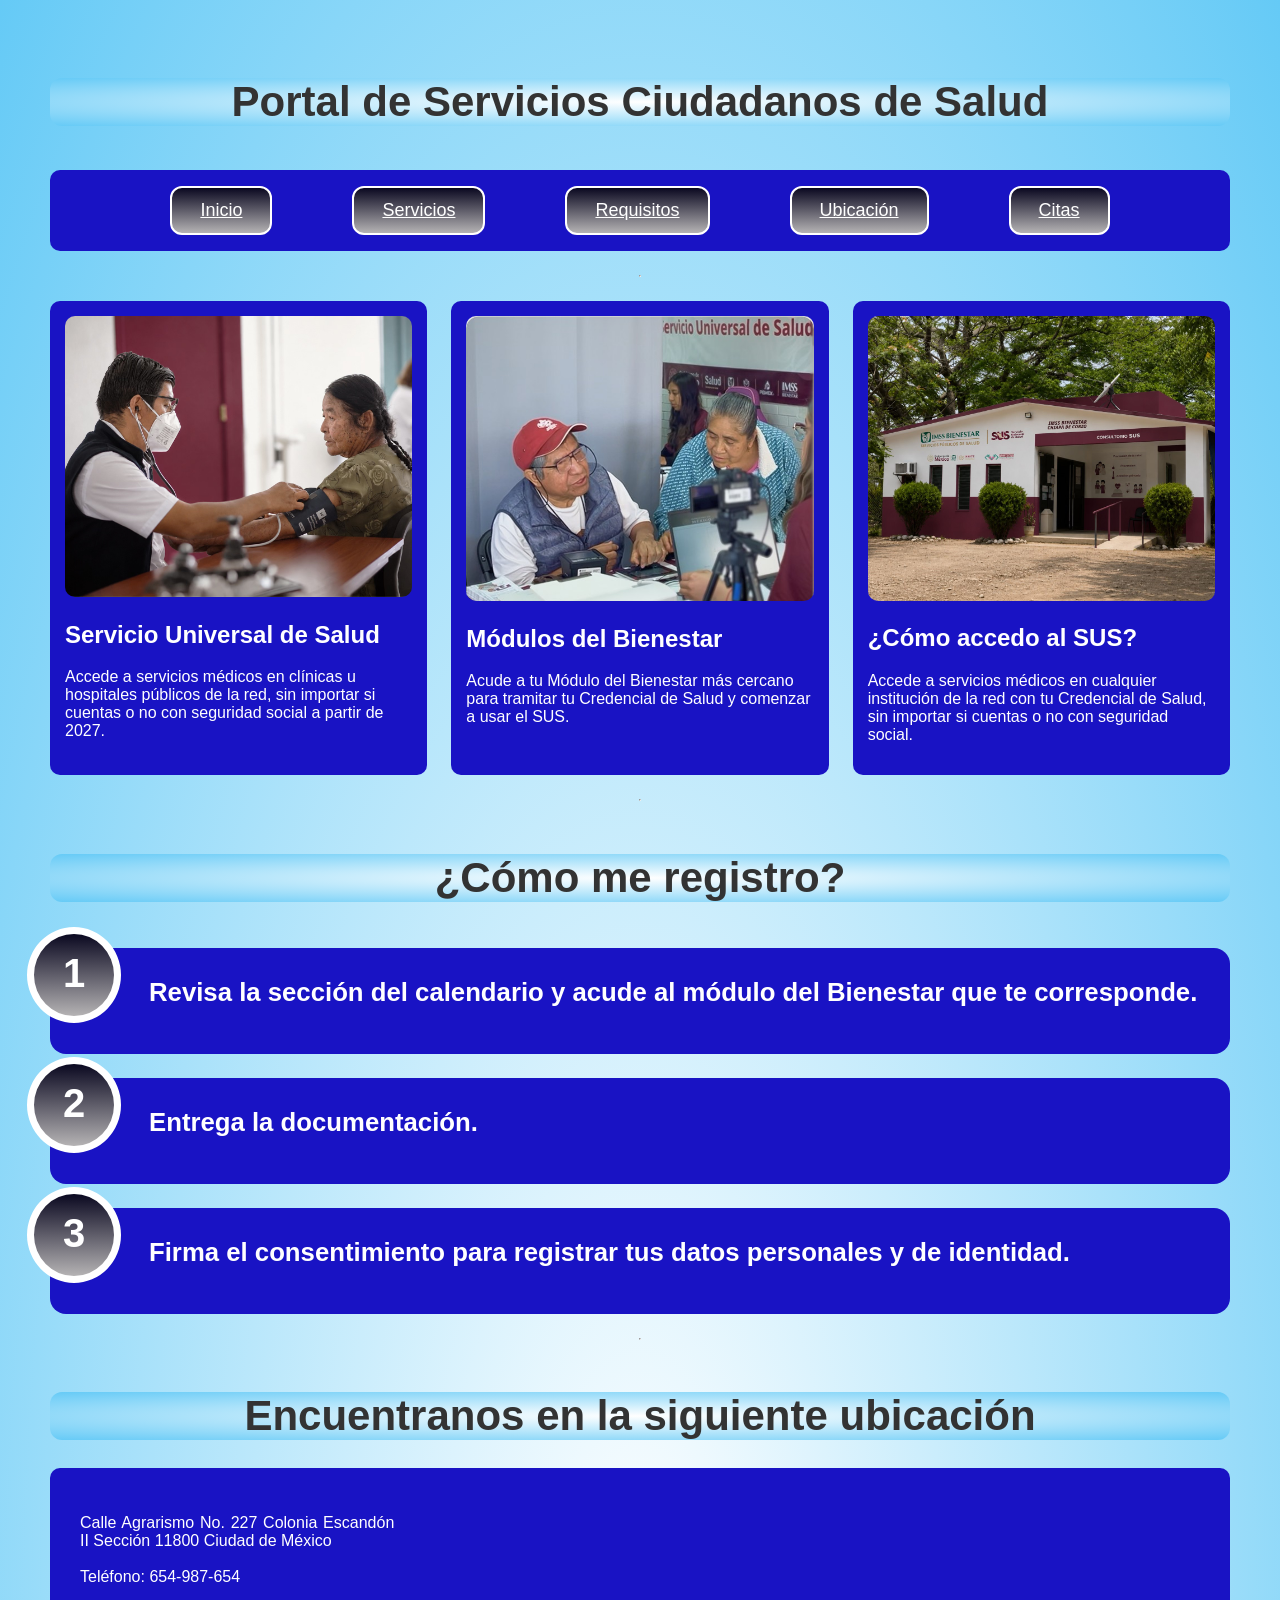
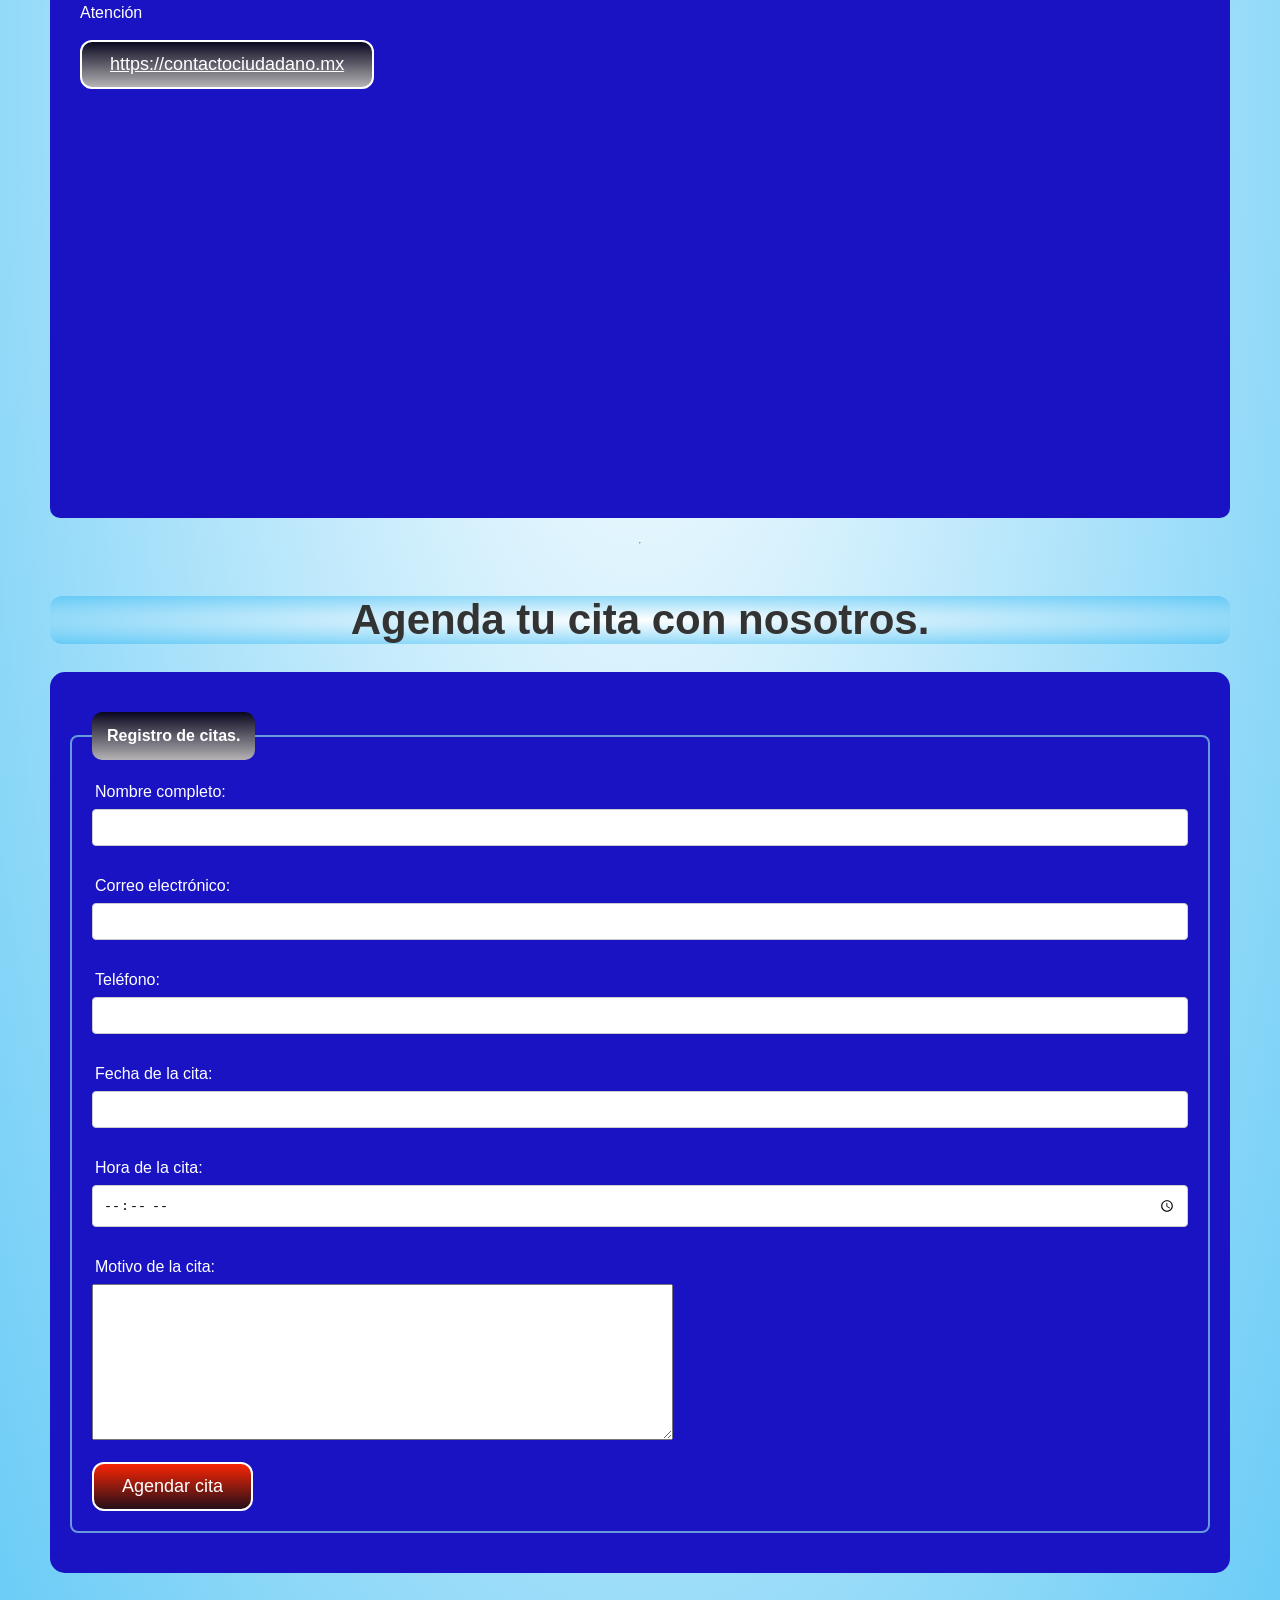
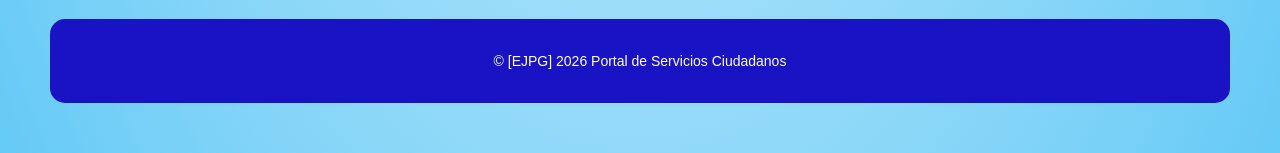
<file: portal-servicios/index.html>
<!DOCTYPE html>
<html lang="es">
<!--****Eduardo Javier Pérez Galván****-->
<head>
    <meta charset="utf-8">
    <meta http-equiv="X-UA-Compatible" content="IE=edge">
    <meta name="viewport" content="width=device-width, initial-scale=1">
    <title>Portal de Servicios Ciudadanos</title>
    <!-- CSS -->
    <link rel="stylesheet" href="assets/css/style.css">
</head>

<body>
    <!-- Contenido -->
    <header class="encabezado-sitio" id="inicio">
        <h1>Portal de Servicios Ciudadanos de Salud</h1>
    </header>
    <nav class="navegacion-sitio" aria-label="principal">
        <a href="#inicio">Inicio</a>
        <a href="#servicios">Servicios</a>
        <a href="#requisitos">Requisitos</a>
        <a href="#ubicacion">Ubicación</a>
        <a href="#citas">Citas</a>
    </nav>
    <hr>
    <main id="servicios" aria-label="Servicios de Salud">
        <section class="grid-servicios">
            <article class="tarjeta-servicio">
                <img src="assets/img/01.jpg" alt="Servicios de Salud">
                <h2>Servicio Universal de Salud</h2>
                <p>Accede a servicios médicos en clínicas u hospitales públicos de la red, sin importar si cuentas o no
                    con seguridad social a partir de 2027.</p>
            </article>
            <article class="tarjeta-servicio">
                <img src="assets/img/02.jpg" alt="Módulos del Bienestar">
                <h2>Módulos del Bienestar</h2>
                <p>Acude a tu Módulo del Bienestar más cercano para tramitar tu Credencial de Salud y comenzar a usar el
                    SUS.</p>
            </article>
            <article class="tarjeta-servicio">
                <img src="assets/img/03.jpg" alt="Módulos del Bienestar">
                <h2>¿Cómo accedo al SUS?</h2>
                <p>Accede a servicios médicos en cualquier institución de la red con tu Credencial de Salud, sin
                    importar si cuentas o no con seguridad social.
                </p>
            </article>
        </section>
    </main>
    <hr>
    <main id="requisitos" aria-label="Requisitos">
        <h1>¿Cómo me registro?</h1><br>
        <section class="grid-requisitos">
            <article class="requisitos">
                <span class="numero"><strong>1</strong></span>
                <h3>Revisa la sección del calendario y acude al módulo del Bienestar que te corresponde.</h3>
            </article>
            <article class="requisitos">
                <span class="numero"><strong>2</strong></span>
                <h3>Entrega la documentación.</h3>
            </article>
            <article class="requisitos">
                <span class="numero"><strong>3</strong></span>
                <h3>Firma el consentimiento para registrar tus datos personales y de identidad.</h3>
            </article>
        </section>
    </main>
    <hr>
    <main id="ubicacion" aria-label="ubicacion">
        <h1>Encuentranos en la siguiente ubicación</h1>
        <section class="tarjeta-ubicacion">

            <div class="direccion">
                <p>
                    Calle Agrarismo No. 227 Colonia Escandón II Sección 11800 Ciudad de México<br><br>
                    Teléfono: 654-987-654 <br><br>
                    Atención <br><br><a href="https://contactociudadano.mx"
                        target="_blank">https://contactociudadano.mx</a><br>

                </p>

            </div>

            <div class="mapa">
                <iframe class="mapa"
                    src="https://www.google.com/maps/embed?pb=!1m18!1m12!1m3!1d1881.6504908377208!2d-99.17516356628991!3d19.39939727955639!2m3!1f0!2f0!3f0!3m2!1i1024!2i768!4f13.1!3m3!1m2!1s0x85d1ff004a78d7c1%3A0x5c1ab78b1974533a!2sServicio%20Nacional%20de%20Salud%20P%C3%BAblica%20(SNSP)!5e0!3m2!1ses!2smx!4v1794494228817!5m2!1ses!2smx"
                    width="600px" height="800px" style="border:0;" allowfullscreen="" loading="lazy"
                    referrerpolicy="strict-origin-when-cross-origin"></iframe>

            </div>

        </section>
    </main>
    <hr>
    <main id="citas" aria-label="agendar cita">
        <h1>Agenda tu cita con nosotros.</h1>
        <section class="tarjeta-formulario">
            <form action="contacto.php" method="post" class="formulario">
                <fieldset>
                    <legend>Registro de citas.</legend>
                    <label for="nombre">Nombre completo:</label>
                    <input type="text" name="nombre" id="nombre" required>
                    <br><br>

                    <label>Correo electrónico:</label>
                    <input type="email" name="correo" required>
                    <br><br>

                    <label>Teléfono:</label>
                    <input type="tel" name="telefono" required>
                    <br><br>

                    <label>Fecha de la cita:</label>
                    <input type="fecha" name="fecha" required>
                    <br><br>

                    <label>Hora de la cita:</label>
                    <input type="time" name="hora" required>
                    <br><br>

                    <label>Motivo de la cita:</label>
                    <textarea name="motivo" cols="70" rows="10"></textarea>
                    <br><br>

                    <button type="submit">Agendar cita</button>
                </fieldset>
            </form>
        </section>
    </main>
    <footer class="pie-sitio">
        <p>&copy; [EJPG] 2026 Portal de Servicios Ciudadanos</p>
    </footer>

</body>

</html>
</file>
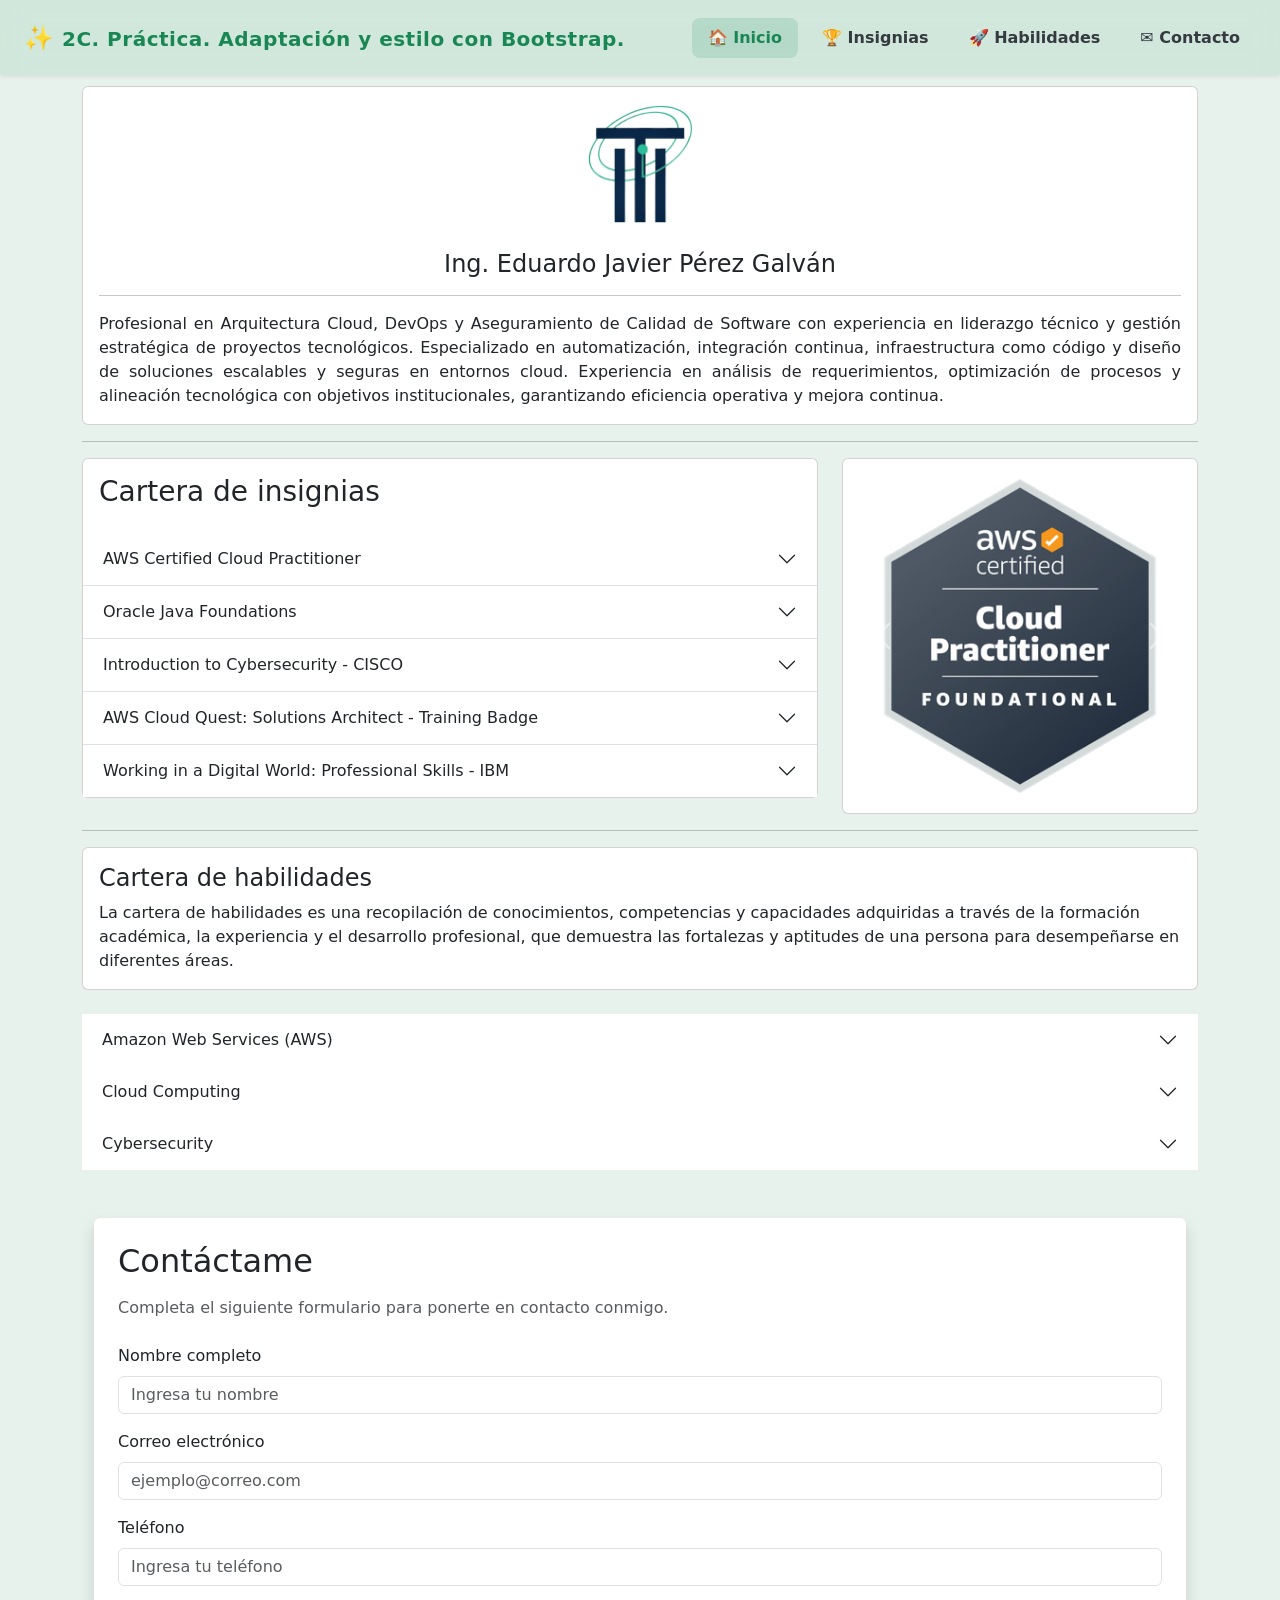
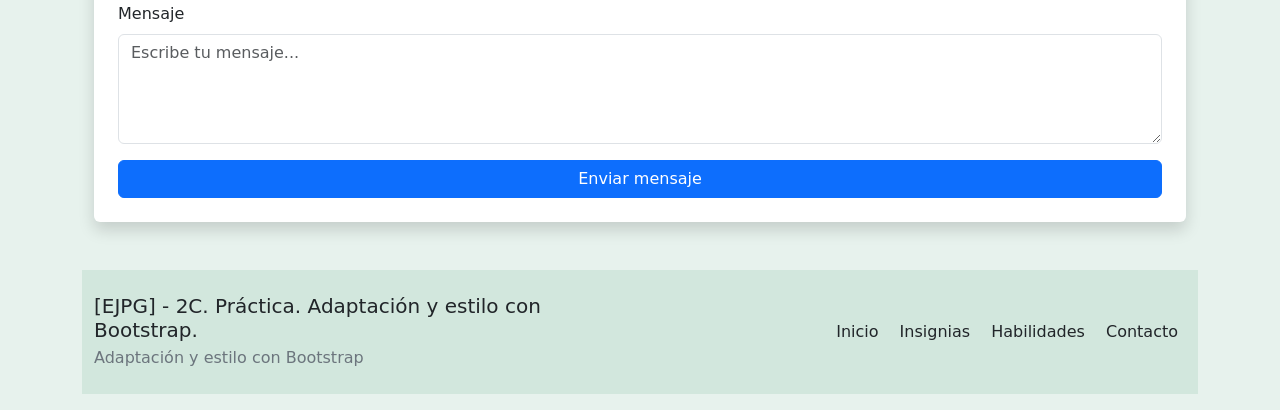
<file: portal_curriculum/index.html>
<!doctype html>
<html lang="es">

<head>
    <meta charset="utf-8">
    <meta name="viewport" content="width=device-width, initial-scale=1">
    <title>[EJPG]</title>
    <link href="https://cdn.jsdelivr.net/npm/bootstrap@5.3.9/dist/css/bootstrap.min.css" rel="stylesheet"
        integrity="sha384-yEPZ7jP9S0QKiUQ0m3jjsO4ProIW7wvR9gXkI7JOGa2XVsw53Yke2bsdkBbjmmiX" crossorigin="anonymous">
    <link rel="stylesheet" href="src/style.css">
</head>

<body class="bg-success bg-opacity-10 text-dark min-vh-100 p-3">

    <header>
        <nav class="navbar navbar-expand-lg fixed-top bg-success bg-opacity-10 shadow-sm">
            <div class="container-fluid px-4">
                <a class="navbar-brand fw-bold text-success" href="#inicio">
                    <span class="fs-4">✨</span>
                    2C. Práctica. Adaptación y estilo con Bootstrap.
                </a>
                <button class="navbar-toggler border-0" type="button" data-bs-toggle="collapse"
                    data-bs-target="#navbarHeader" aria-controls="navbarHeader" aria-expanded="false"
                    aria-label="Abrir navegación">
                    <span class="navbar-toggler-icon"></span>
                </button>
                <div class="collapse navbar-collapse" id="navbarHeader">
                    <ul class="navbar-nav ms-auto align-items-lg-center gap-lg-2">
                        <li class="nav-item">
                            <a class="nav-link active fw-semibold rounded-3 px-3" href="#inicio" aria-current="page">
                                🏠 Inicio
                            </a>
                        </li>
                        <li class="nav-item">
                            <a class="nav-link fw-semibold rounded-3 px-3" href="#insignias">
                                🏆 Insignias
                            </a>
                        </li>
                        <li class="nav-item">
                            <a class="nav-link fw-semibold rounded-3 px-3" href="#habilidades">
                                🚀 Habilidades
                            </a>
                        </li>
                        <li class="nav-item">
                            <a class="nav-link fw-semibold rounded-3 px-3" href="#contacto">
                                ✉️ Contacto
                            </a>
                        </li>
                    </ul>
                </div>
            </div>
        </nav>
    </header>


    <div class="container" style="margin-top: 70px;">

        <div class="card text-center" id="inicio">
            <div class="card-body">
                <img src="src/logo.png" class="img-fluid rounded-top" alt="logo" width="10%" /><br><br>
                <h4 class="card-title">
                    Ing. Eduardo Javier Pérez Galván
                </h4>
                <hr>
                <p class="card-text" style="text-align: justify;">
                    Profesional en Arquitectura Cloud, DevOps y Aseguramiento de Calidad de Software con experiencia
                    en liderazgo técnico y gestión estratégica de proyectos tecnológicos. Especializado en
                    automatización, integración continua, infraestructura como código y diseño de soluciones escalables
                    y seguras en
                    entornos cloud. Experiencia en análisis de requerimientos, optimización de procesos y alineación
                    tecnológica con objetivos institucionales, garantizando eficiencia operativa y mejora continua.
                </p>
            </div>
        </div>


        <hr class="hr">
        <div class="row">
            <div class="col-8">
                <div class="card">
                    <div class="card-body" id="insignias">
                        <h3 class="card-title">Cartera de insignias</h3>
                    </div>

                    <div class="accordion accordion-flush" id="accordionInsignias">

                        <div class="accordion-item">
                            <h2 class="accordion-header" id="headingAWS">
                                <button class="accordion-button collapsed" type="button" data-bs-toggle="collapse"
                                    data-bs-target="#collapseAWS" aria-expanded="false" aria-controls="collapseAWS">
                                    AWS Certified Cloud Practitioner
                                </button>
                            </h2>

                            <div id="collapseAWS" class="accordion-collapse collapse" aria-labelledby="headingAWS"
                                data-bs-parent="#accordionInsignias">
                                <div class="accordion-body">
                                    Quienes obtienen esta certificación poseen un conocimiento fundamental de los
                                    servicios
                                    de TI y su uso en la nube de AWS. Han demostrado dominio de la nube y conocimientos
                                    básicos de AWS. Los titulares de esta insignia pueden identificar los servicios
                                    esenciales de AWS necesarios para configurar proyectos centrados en AWS.
                                </div>
                            </div>
                        </div>

                        <div class="accordion-item">
                            <h2 class="accordion-header" id="headingJava">
                                <button class="accordion-button collapsed" type="button" data-bs-toggle="collapse"
                                    data-bs-target="#collapseJava" aria-expanded="false" aria-controls="collapseJava">
                                    Oracle Java Foundations
                                </button>
                            </h2>

                            <div id="collapseJava" class="accordion-collapse collapse" aria-labelledby="headingJava"
                                data-bs-parent="#accordionInsignias">
                                <div class="accordion-body">
                                    Certificación que acredita conocimientos fundamentales del lenguaje de programación
                                    Java, incluyendo conceptos básicos de programación, variables, estructuras de
                                    control, orientación a objetos y desarrollo de aplicaciones.
                                </div>
                            </div>
                        </div>

                        <div class="accordion-item">
                            <h2 class="accordion-header" id="headingCisco">
                                <button class="accordion-button collapsed" type="button" data-bs-toggle="collapse"
                                    data-bs-target="#collapseCisco" aria-expanded="false" aria-controls="collapseCisco">
                                    Introduction to Cybersecurity - CISCO
                                </button>
                            </h2>

                            <div id="collapseCisco" class="accordion-collapse collapse" aria-labelledby="headingCisco"
                                data-bs-parent="#accordionInsignias">
                                <div class="accordion-body">
                                    Cisco verifica que quien obtiene esta insignia haya completado satisfactoriamente el
                                    curso de Introducción a la Ciberseguridad. El titular de esta credencial de nivel
                                    estudiante posee conocimientos básicos de ciberseguridad, incluyendo las
                                    implicaciones
                                    globales de las ciberamenazas para las industrias y por qué la ciberseguridad es una
                                    profesión en auge. Comprende las vulnerabilidades, la detección y la defensa contra
                                    amenazas. Asimismo, tiene una visión general de las oportunidades disponibles al
                                    obtener
                                    certificaciones en ciberseguridad.
                                </div>
                            </div>
                        </div>

                        <div class="accordion-item">
                            <h2 class="accordion-header" id="headingSolutions">
                                <button class="accordion-button collapsed" type="button" data-bs-toggle="collapse"
                                    data-bs-target="#collapseSolutions" aria-expanded="false"
                                    aria-controls="collapseSolutions">
                                    AWS Cloud Quest: Solutions Architect - Training Badge
                                </button>
                            </h2>

                            <div id="collapseSolutions" class="accordion-collapse collapse"
                                aria-labelledby="headingSolutions" data-bs-parent="#accordionInsignias">
                                <div class="accordion-body">
                                    Quienes obtienen esta insignia han demostrado conocimientos en la creación de
                                    soluciones
                                    utilizando una amplia gama de servicios de AWS. Los titulares de la insignia han
                                    adquirido experiencia práctica en la creación de soluciones de AWS seguras,
                                    tolerantes a
                                    fallos y de alta disponibilidad.
                                </div>
                            </div>
                        </div>


                        <div class="accordion-item">
                            <h2 class="accordion-header" id="headingIBM">
                                <button class="accordion-button collapsed" type="button" data-bs-toggle="collapse"
                                    data-bs-target="#collapseIBM" aria-expanded="false" aria-controls="collapseIBM">
                                    Working in a Digital World: Professional Skills - IBM
                                </button>
                            </h2>

                            <div id="collapseIBM" class="accordion-collapse collapse" aria-labelledby="headingIBM"
                                data-bs-parent="#accordionInsignias">

                                <div class="accordion-body">
                                    Esta certificación de IBM comprende las habilidades clave
                                    para el éxito profesional y las habilidades interpersonales
                                    esenciales necesarias en el ámbito laboral de las tecnologías
                                    de la información. Incluye la creación y presentación de
                                    ponencias, el uso de metodologías ágiles para trabajar de
                                    forma profesional y la capacidad de ofrecer un trabajo de
                                    calidad, entre otras competencias.
                                </div>
                            </div>
                        </div>


                    </div>
                </div>
            </div>

            <div class="col-4">
                <div class="card" style="width: 100%;">
                    <div class="card-body">
                        <div id="carouselExampleInterval" class="carousel slide" data-bs-ride="carousel">
                            <div class="carousel-inner">
                                <div class="carousel-item active" data-bs-interval="2000">
                                    <img src="src/insignias/01.png" class="d-block w-100" alt="aws">
                                </div>
                                <div class="carousel-item">
                                    <img src="src/insignias/05.png" class="d-block w-100" alt="java">
                                </div>
                                <div class="carousel-item">
                                    <img src="src/insignias/02.png" class="d-block w-100" alt="cisco">
                                </div>
                                <div class="carousel-item">
                                    <img src="src/insignias/03.png" class="d-block w-100" alt="aws">
                                </div>
                                <div class="carousel-item">
                                    <img src="src/insignias/04.png" class="d-block w-100" alt="ibm">
                                </div>
                            </div>
                            <button class="carousel-control-prev" type="button"
                                data-bs-target="#carouselExampleInterval" data-bs-slide="prev">
                                <span class="carousel-control-prev-icon" aria-hidden="true"></span>
                                <span class="visually-hidden">Previous</span>
                            </button>
                            <button class="carousel-control-next" type="button"
                                data-bs-target="#carouselExampleInterval" data-bs-slide="next">
                                <span class="carousel-control-next-icon" aria-hidden="true"></span>
                                <span class="visually-hidden">Next</span>
                            </button>
                        </div>
                    </div>
                </div>

            </div>
        </div>


        <hr>
        <div class="row">
            <section id="habilidades">
                <article>

                    <div class="card text-start">
                        <div class="card-body">
                            <h4 class="card-title">Cartera de habilidades</h4>
                            <p class="card-text">La cartera de habilidades es una recopilación de conocimientos,
                                competencias y capacidades adquiridas a través de la formación académica, la experiencia
                                y el desarrollo profesional, que demuestra las fortalezas y aptitudes de una persona
                                para desempeñarse en diferentes áreas.</p>
                        </div>
                    </div><br>

                    <div class="accordion accordion-flush" id="accordionFlushExample">
                        <div class="accordion-item">
                            <h2 class="accordion-header" id="flush-headingOne">
                                <button class="accordion-button collapsed" type="button" data-bs-toggle="collapse"
                                    data-bs-target="#flush-collapseOne" aria-expanded="true"
                                    aria-controls="flush-collapseOne">
                                    Amazon Web Services (AWS)
                                </button>
                            </h2>
                            <div id="flush-collapseOne" class="accordion-collapse collapse"
                                aria-labelledby="flush-headingOne" data-bs-parent="#accordionFlushExample">
                                <div class="accordion-body">
                                    Amazon Web Services (AWS) es un conjunto de servicios de computación remota que, en
                                    conjunto, conforman una plataforma de computación en la nube ofrecida por Amazon.
                                    Comprender AWS es útil para administrar e implementar aplicaciones escalables
                                    basadas en la nube.
                                </div>
                            </div>
                        </div>
                    </div>

                    <div class="accordion accordion-flush" id="accordionFlushAWS">
                        <div class="accordion-item">
                            <h2 class="accordion-header" id="flush-heading2">
                                <button class="accordion-button collapsed" type="button" data-bs-toggle="collapse"
                                    data-bs-target="#flush-collapse2" aria-expanded="true"
                                    aria-controls="flush-collapse2">
                                    Cloud Computing
                                </button>
                            </h2>
                            <div id="flush-collapse2" class="accordion-collapse collapse"
                                aria-labelledby="flush-heading2" data-bs-parent="#accordionFlushAWS">
                                <div class="accordion-body">
                                    La computación en la nube se refiere a la prestación de servicios informáticos,
                                    incluyendo almacenamiento, procesamiento y redes, a través de internet. Resulta útil
                                    para permitir una gestión de recursos escalable y flexible en diversos contextos
                                    laborales.
                                </div>
                            </div>
                        </div>
                    </div>

                    <div class="accordion accordion-flush" id="cyber">
                        <div class="accordion-item">
                            <h2 class="accordion-header" id="flush-headingcyber">
                                <button class="accordion-button collapsed" type="button" data-bs-toggle="collapse"
                                    data-bs-target="#flush-collapsecyber" aria-expanded="true"
                                    aria-controls="flush-collapsecyber">
                                    Cybersecurity
                                </button>
                            </h2>
                            <div id="flush-collapsecyber" class="accordion-collapse collapse"
                                aria-labelledby="flush-headingcyber" data-bs-parent="#cyber">
                                <div class="accordion-body">
                                    La ciberseguridad implica proteger los sistemas informáticos y las redes contra el
                                    acceso no autorizado, las filtraciones de datos y las interrupciones del servicio,
                                    lo que permite un funcionamiento seguro y fiable de la infraestructura digital.
                                </div>
                            </div>
                        </div>
                    </div>
                </article>
            </section>
        </div>

        <section id="contacto" class="container my-5">

            <div class="row justify-content-center">
                <div class="col-12">
                    <div class="card shadow border-0">
                        <div class="card-body p-4">
                            <h2 class="mb-3">Contáctame</h2>
                            <p class="text-muted mb-4">
                                Completa el siguiente formulario para ponerte en contacto conmigo.
                            </p>
                            <div id="mensajeExito" class="alert alert-success mt-3 d-none" role="alert">
                                ¡Tu mensaje se ha enviado correctamente!
                            </div>
                            <form action="#" method="POST" id="formContacto">
                                <div class="mb-3">
                                    <label for="nombre" class="form-label">
                                        Nombre completo
                                    </label>
                                    <input type="text" class="form-control" id="nombre" name="nombre"
                                        placeholder="Ingresa tu nombre" required>
                                </div>
                                <div class="mb-3">
                                    <label for="correo" class="form-label">
                                        Correo electrónico
                                    </label>
                                    <input type="email" class="form-control" id="correo" name="correo"
                                        placeholder="ejemplo@correo.com" required>
                                </div>
                                <div class="mb-3">
                                    <label for="telefono" class="form-label">
                                        Teléfono
                                    </label>
                                    <input type="tel" class="form-control" id="telefono" name="telefono"
                                        placeholder="Ingresa tu teléfono" required>
                                </div>
                                <div class="mb-3">
                                    <label for="comentarios" class="form-label">
                                        Mensaje
                                    </label>
                                    <textarea class="form-control" id="comentarios" name="comentarios" rows="4"
                                        placeholder="Escribe tu mensaje..." required></textarea>
                                </div>
                                <div class="d-grid">
                                    <button type="submit" class="btn btn-primary">
                                        Enviar mensaje
                                    </button>
                                </div>

                            </form>



                        </div>
                    </div>

                </div>
            </div>

        </section>



        <footer class="bg-success bg-opacity-10 text-dark py-4 mt-5">
            <div class="container">
                <div class="row align-items-center">

                    <div class="col-md-6 text-center text-md-start mb-3 mb-md-0">
                        <h5 class="mb-1">[EJPG] - 2C. Práctica. Adaptación y estilo con Bootstrap. </h5>
                        <p class="mb-0 text-secondary">
                            Adaptación y estilo con Bootstrap
                        </p>
                    </div>

                    <div class="col-md-6 text-center text-md-end">
                        <a href="#inicio" class="text-dark text-decoration-none mx-2">Inicio</a>
                        <a href="#insignias" class="text-dark text-decoration-none mx-2">Insignias</a>
                        <a href="#habilidades" class="text-dark text-decoration-none mx-2">Habilidades</a>
                        <a href="#contacto" class="text-dark text-decoration-none mx-2">Contacto</a>
                    </div>

                </div>
            </div>
        </footer>
    </div>

    <script src="https://cdn.jsdelivr.net/npm/bootstrap@5.3.9/dist/js/bootstrap.bundle.min.js"
        integrity="sha384-WyOxWvTyr1QaMPfiPJSv76iReVthorl5uWlFtZPyK0IEB0hGzo9y5Bp9mYanr8Bu"
        crossorigin="anonymous"></script>
</body>

</html>
</file>
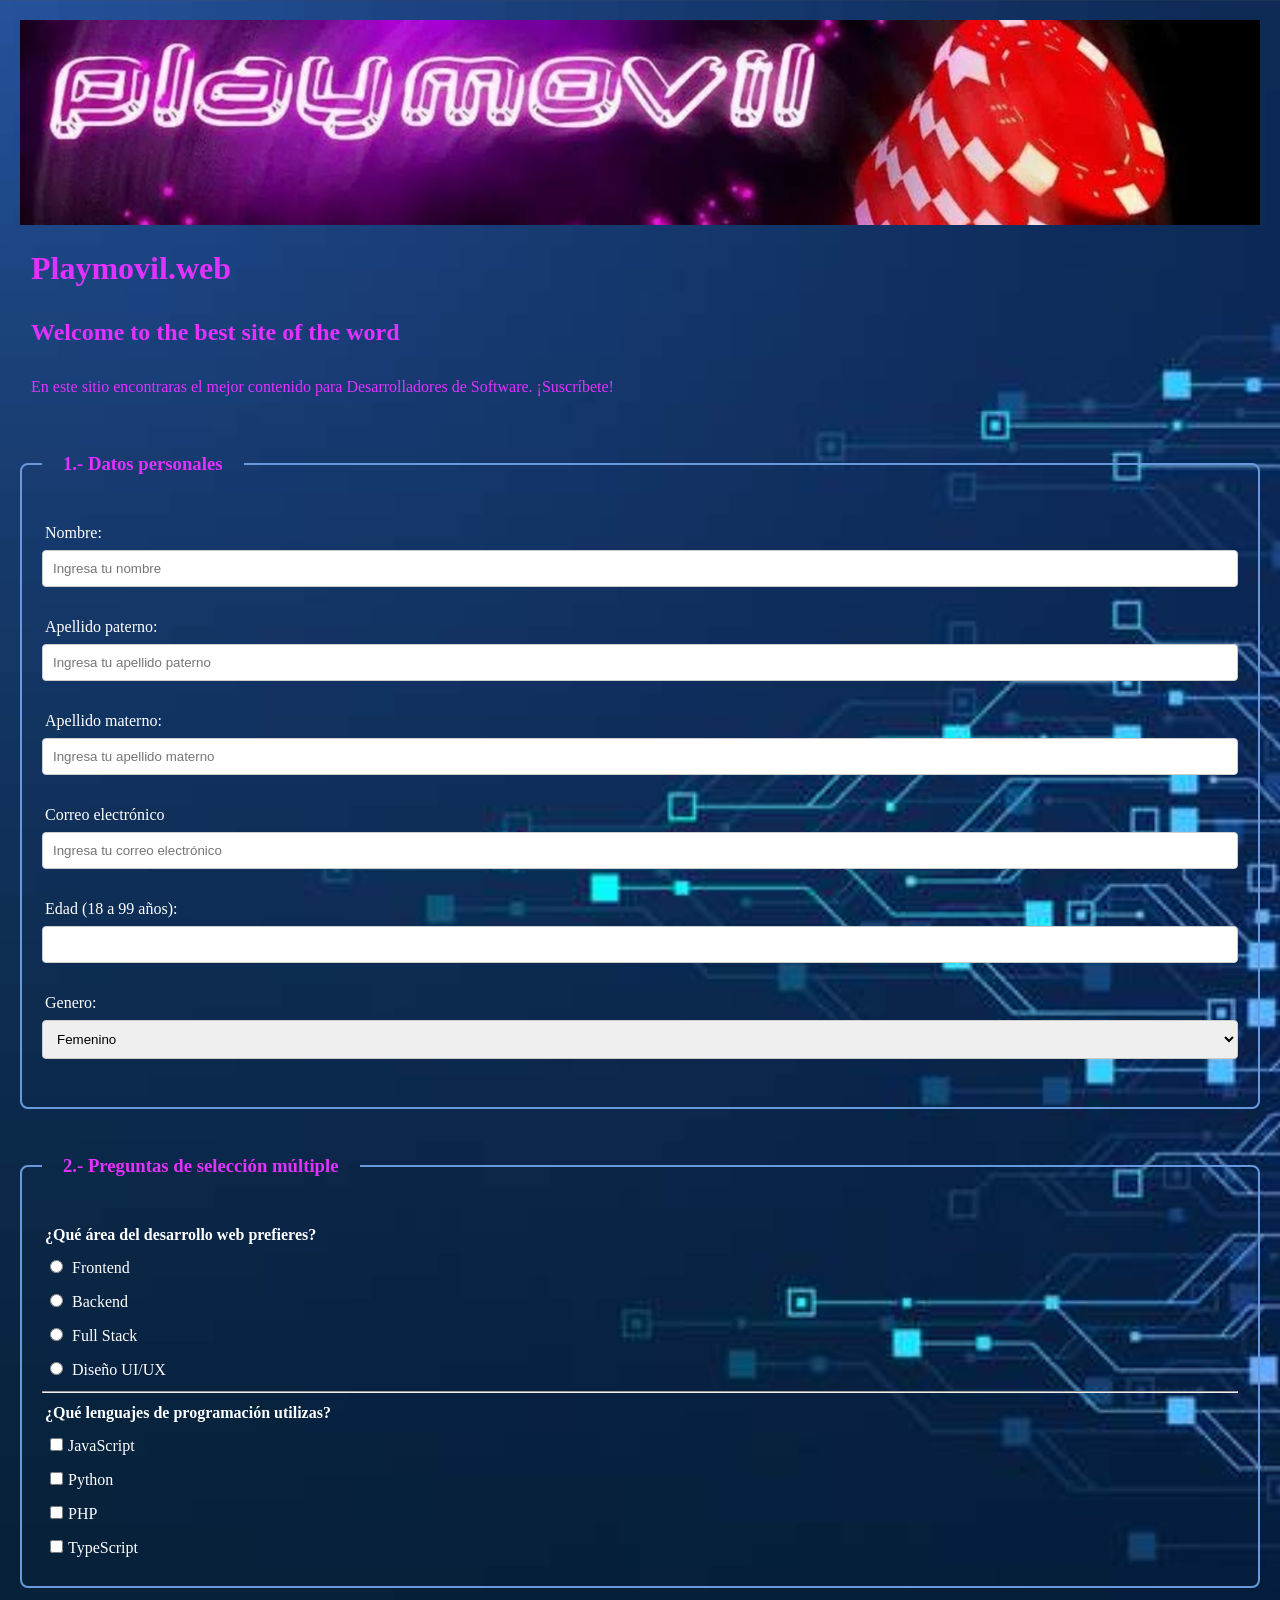
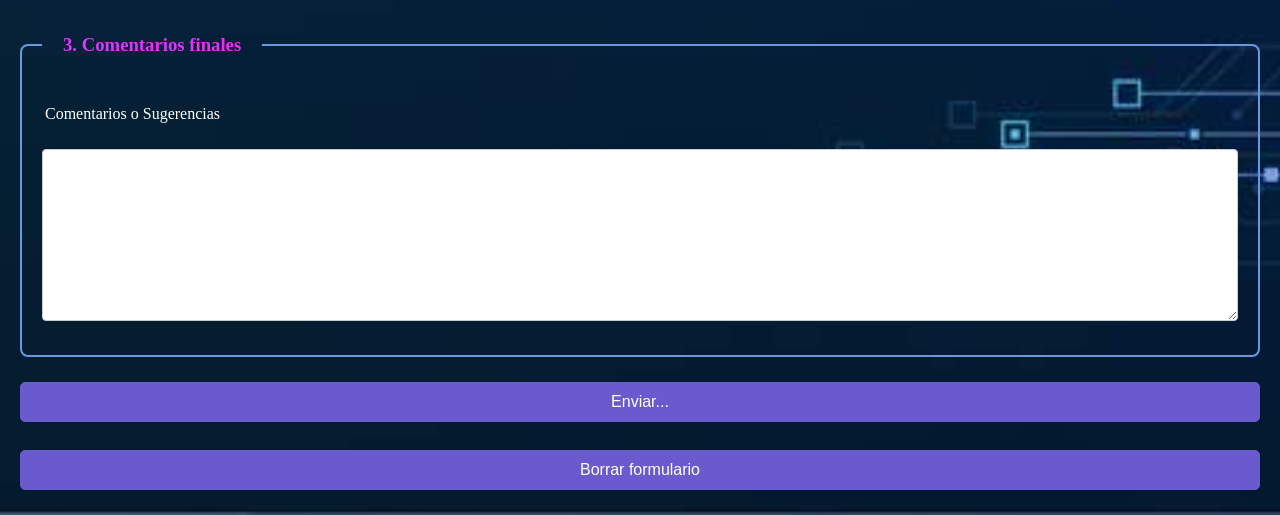
<file: semana1/index.html>
<!DOCTYPE html>
<html lang="es">

<head>
  <meta charset="utf-8">
  <link rel="stylesheet" href="estilo.css">
  <title>
    [EJPG]-Encuesta
  </title>
</head>

<body>
  <div>
    <img src="banner.jpg" alt="" width="100%">
    <h1>
      Playmovil.web
    </h1>
    <h2>
      Welcome to the best site of the word
    </h2>
    <p>
      En este sitio encontraras el mejor contenido para Desarrolladores de Software.
      ¡Suscríbete!
    </p>

    <form action="procesa-datos.php" method="post">

      <!--SECCION DE ENTRADA DE DATOS DE TIPO TEXTO-->
      <fieldset>
        <legend>
          <h3>1.- Datos personales</h3>
        </legend>
        <label for="nombre">Nombre: </label>
        <input type="text" id="nombre" name="nombre" maxlength="50" placeholder="Ingresa tu nombre" required><br><br>

        <label for="apellido_paterno">Apellido paterno: </label>
        <input type="text" id="ap_paterno" name="ap_paterno" maxlength="50" placeholder="Ingresa tu apellido paterno"
          required><br><br>

        <label for="apellido_materno">Apellido materno: </label>
        <input type="text" id="ap_materno" name="ap_materno" maxlength="50" placeholder="Ingresa tu apellido materno"
          required><br><br>

        <label for="correo">Correo electrónico</label>
        <input type="email" name="correo" id="correo" placeholder="Ingresa tu correo electrónico" required><br><br>

        <label for="edad">Edad (18 a 99 años):</label>
        <input type="number" name="edad" id="edad" min="18" max="99" required><br><br>

        <label for="genero">Genero:</label>
        <select name="genero" id="genero" required>Selecciona...
          <option value="femenino">Femenino</option>
          <option value="masculino">Masculino</option>
          <option value="lgtb">LGTB+</option>
        </select><br><br>

      </fieldset>

      <!--SECCION DE OPCIONES UNICAS O MULTIPLES-->
      <fieldset>
        <legend>
          <h3>2.- Preguntas de selección múltiple</h3>
        </legend>

        <label for="areaDesarrollo"><strong>¿Qué área del desarrollo web prefieres?</strong></label>
        <label for="Frontend">
          <input type="radio" name="area" id="area" value="Frontend"> Frontend
        </label>
        <label for="Backend">
          <input type="radio" name="area" id="area" value="Backend"> Backend
        </label>
        <label for="Full Stack">
          <input type="radio" name="area" id="area" value="Full Stack"> Full Stack
        </label>
        <label for="UI/UX">
          <input type="radio" name="area2" id="area" value="UI/UX"> Diseño UI/UX
        </label>
        <hr>

        <label for="lenguajes"><strong>¿Qué lenguajes de programación utilizas?</strong></label>
        <label for="JavaScript">
          <input type="checkbox" name="lenguaje" id="lenguaje" value="JavaScript">JavaScript
        </label>
        <label for="Python">
          <input type="checkbox" name="lenguaje" id="lenguaje" value="Python">Python
        </label>
        <label for="PHP">
          <input type="checkbox" name="lenguaje" id="lenguaje" value="PHP">PHP
        </label>
        <label for="TypeScript">
          <input type="checkbox" name="lenguaje" id="lenguaje" value="TypeScript">TypeScript
        </label>
      </fieldset>

      <!--SECCION DE ENTRADA DE DATOS DE TIPO TEXTO MULTILINE-->
      <fieldset>
        <legend>
          <h3>3. Comentarios finales</h3>
        </legend>
        <label for="comentarios">Comentarios o Sugerencias</label><br>
        <textarea name="comentarios" id="comentarios" cols="30" rows="10"></textarea>

      </fieldset>

      <button type="submit">Enviar...</button>
      <br><br>
      <button type="reset">Borrar formulario</button>

    </form>

</body>

</html>
</file>
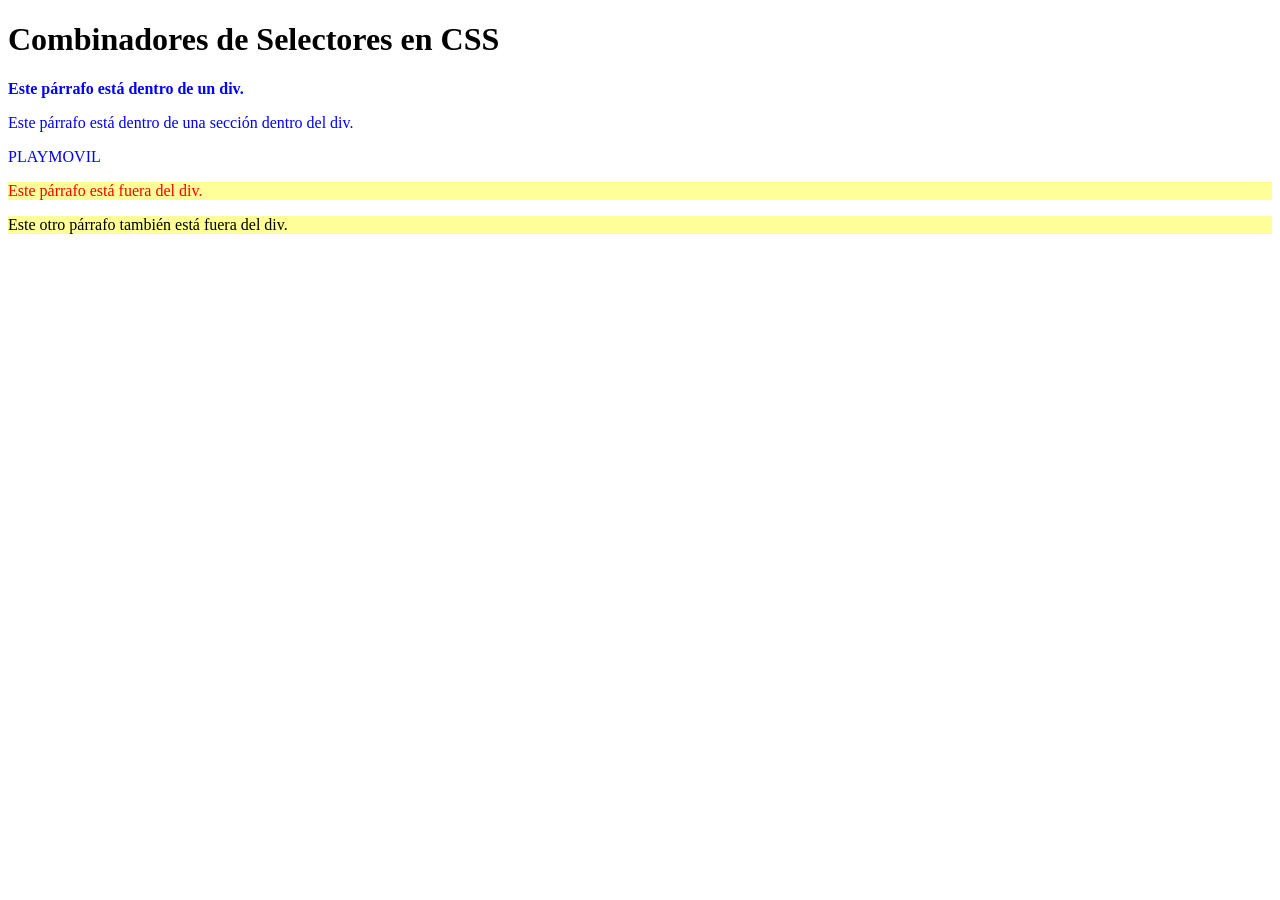
<file: semana2/index2.html>
<!DOCTYPE html>
<html lang="es">

<head>
    <meta charset="UTF-8">
    <meta name="viewport" content="width=device-width, initial-scale=1.0">
    <title>Práctica de Combinadores</title>
    <link rel="stylesheet" href="styles.css">
</head>

<body>
    <h1>Combinadores de Selectores en CSS</h1>

    <div class="contenedor">
        <p>Este párrafo está dentro de un div.</p>
        <section>
            <p>Este párrafo está dentro de una sección dentro del div.</p>
        </section>
        <article>
            <p>PLAYMOVIL</p>
        </article>
    </div>

    <p>Este párrafo está fuera del div.</p>
    <p>Este otro párrafo también está fuera del div.</p>
</body>

</html>
</file>
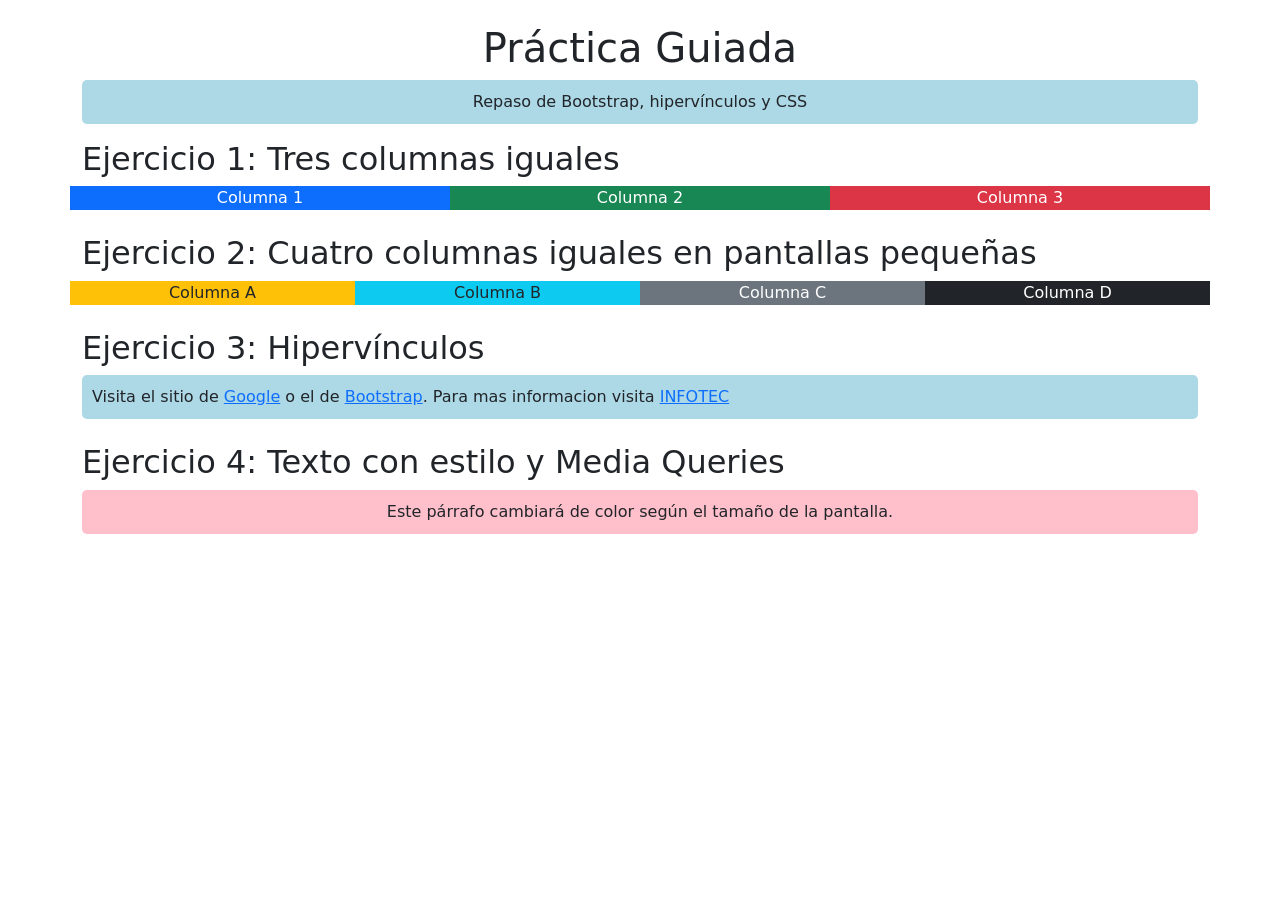
<file: semana2/index3.html>
<!DOCTYPE html>
<html lang="es">

<head>
    <meta charset="UTF-8">
    <meta name="viewport" content="width=device-width, initial-scale=1"> <!-- viewport -->
    <title>Práctica Guiada</title>
    <link href="https://cdn.jsdelivr.net/npm/bootstrap@5.3.9/dist/css/bootstrap.min.css" rel="stylesheet">
    <link rel="stylesheet" href="styles2.css">
</head>

<body>
    <div class="container mt-4">
        <h1 class="text-center">Práctica Guiada</h1>
        <p class="text-center">Repaso de Bootstrap, hipervínculos y CSS</p>

        <!-- Ejercicio 1 -->
        <h2>Ejercicio 1: Tres columnas iguales</h2>
        <div class="row">
            <div class="col-4 bg-primary text-white text-center">Columna 1</div>
            <div class="col-4 bg-success text-white text-center">Columna 2</div>
            <div class="col-4 bg-danger text-white text-center">Columna 3</div>
        </div>

        <!-- Ejercicio 2 -->
        <h2 class="mt-4">Ejercicio 2: Cuatro columnas iguales en pantallas pequeñas</h2>
        <div class="row">
            <div class="col-sm-3 bg-warning text-center">Columna A</div>
            <div class="col-sm-3 bg-info text-center">Columna B</div>
            <div class="col-sm-3 bg-secondary text-white text-center">Columna C</div>
            <div class="col-sm-3 bg-dark text-white text-center">Columna D</div>
        </div>

        <!-- Ejercicio 3 -->
        <h2 class="mt-4">Ejercicio 3: Hipervínculos</h2>
        <p>Visita el sitio de <a href="https://www.google.com" target="_blank">Google</a> o el de <a
                href="https://getbootstrap.com" target="_blank">Bootstrap</a>.
            Para mas informacion visita <a href="https://www.infotec.mx/" target="_blank">INFOTEC</a>
            </p>
                

        <!-- Ejercicio 4 -->
        <h2 class="mt-4">Ejercicio 4: Texto con estilo y Media Queries</h2>
        <p class="caja">Este párrafo cambiará de color según el tamaño de la pantalla.</p>
    </div>
</body>

</html>
</file>
<file: portal-servicios/assets/css/style.css>
/*Eduardo Javier Pérez Galván*/
:root {
    --color-texto: #ffffff;
    --color-fondo: #1913c4;
    --color-tarjetas: #afb0b0;
    --espacio: 1rem;
    --paso--1: clamp(0.9rem, 0.3vw + 0.85rem, 1rem);
    --paso-1: clamp(1.25rem, 0.8vw + 1rem, 1.5rem);
}

@media (min-width: 768px) {
    .grid-servicios {
        display: grid;
        grid-template-columns: repeat(2, 1fr);
        gap: 1.5rem;
    }

    .grid-requisitos {
        display: grid;
        grid-template-columns: repeat(2, 1fr);
        gap: 1.5rem;
    }

}

@media (min-width: 1024px) {
    .grid-servicios {
        grid-template-columns: repeat(3, 1fr);
    }

    .grid-requisitos {
        grid-template-columns: repeat(1, 1fr);
    }
}


body {
    display: grid;
    margin: 50px;
    gap: 1rem;
    font-family: Verdana, Geneva, Tahoma, sans-serif;
    background: radial-gradient(#ffffff, #65caf6);
}

.navegacion-sitio {
    display: flex;
    justify-content: center;
    flex-wrap: wrap;
    gap: 5rem;
    background-color: var(--color-fondo);
    position: sticky;
    top: 0;
    padding: 1rem;
    border-radius: 10px;
}

.tarjeta-servicio {
    background: var(--color-fondo);
    border-radius: 10px;
    padding: 15px;
    color: var(--color-texto);

}

.tarjeta-ubicacion {
    background: var(--color-fondo);
    border-radius: 10px;
    padding: 15px;
    color: var(--color-texto);
    display: flex;
    align-items: row;
    justify-content: space-evenly;
}

.tarjeta-formulario {
    background: var(--color-fondo);
    color: var(--color-texto);
    padding: 20px;
    border-radius: 15PX;
}

fieldset {
    border: 2px solid #6899dc;
    border-radius: 8px;
    padding: 20px;
    margin: 20px 0;
    width: 100%;
    box-sizing: border-box;

}

legend {
    background: linear-gradient(#08061e 0%, #b5b3b4 100%);
    color: white;
    padding: 15px;
    border-radius: 10PX;
    font-weight: bold;
}

.requisitos {
    position: relative;
    display: flex;
    flex-direction: row;
    padding: 5px;
    background: var(--color-fondo);
    border-radius: 16px;
    color: var(--color-texto);
    font-size: 22px;
}

.numero {
    position: relative;
    top: -26px;
    right: 28px;
    display: flex;
    align-items: center;
    justify-content: center;
    width: 80px;
    height: 80px;
    padding-bottom: 2px;
    color: #fff;
    background: linear-gradient(#0a0820 0%, #b5b3b4 100%);
    border: 7px solid #ffffff;
    border-radius: 50%;
    font-size: 40px;
}

.direccion {
    width: 40%;
    border-radius: 1px solid #ffffff;
    text-align: justify;
    margin: 10px;
    padding: 5px;

}

.mapa {
    width: 100%;
    height: 600px;
    border-radius: 10px;
    align-items: flex-end;
    margin: 10px;
}

img {
    width: 100%;
    border-radius: 10px;
}

a {
    display: inline-block;
    color: #ffffff;
    font-size: 18px;
    padding: 12px 28px;
    border: 2px solid #ffffff;
    border-radius: 12px;
    background: linear-gradient(#0a0820 0%, #b5b3b4 100%);
    cursor: pointer;
}

h1 {
    color: #333;
    font-size: 42px;
    font-weight: bold;
    text-align: center;
    background: radial-gradient(#ffffff, #65caf6);
    border-radius: 12px;
}

input {
    width: 100%;
    padding: 10px;
    margin-bottom: 10px;
    border: 1px solid #ccc;
    border-radius: 4px;
    box-sizing: border-box;
}

label {
    display: block;
    margin-bottom: 5px;
    padding: 3px;
}

button {
    display: inline-block;
    color: #ffffff;
    font-size: 18px;
    padding: 12px 28px;
    border: 2px solid #ffffff;
    border-radius: 12px;
    background: linear-gradient(#f82605 0%, #240f19 100%);
    cursor: pointer;
}

.pie-sitio {
    background-color: var(--color-fondo);
    color: white;
    text-align: center;
    padding: 20px;
    margin-top: 30px;
    font-size: 14px;
    border-radius: 15px;
}

/* RESPONSIVO PARA CELULARES */
@media (max-width: 499px) {

    .grid-servicios,
    .grid-requisitos {
        display: grid;
        grid-template-columns: 1fr;
        gap: 1rem;
    }

    .navegacion-sitio {
        gap: 10px;
        padding: 10px;
    }

    .navegacion-sitio a {
        width: 100%;
        font-size: 15px;
        padding: 10px;
    }

    .tarjeta-servicio,
    .tarjeta-ubicacion,
    .tarjeta-formulario {
        width: 100%;
        padding: 12px;
    }

    .tarjeta-ubicacion {
        flex-direction: column;
    }

    .direccion {
        width: 100%;
        margin: 5px 0;
    }

    .mapa {
        height: 300px;
        margin: 5px 0;
    }

    .requisitos {
        flex-direction: column;
        font-size: 16px;
    }

    .numero {
        top: 0;
        right: 0;
        margin: 5px;
    }

    h1 {
        font-size: 26px;
        margin: 5px;
    }

    input,
    textarea {
        width: 100%;
    }

    a {
        font-size: 15px;
        padding: 10px 15px;
    }

    button {
        font-size: 16px;
        width: 100%;
    }

    .pie-sitio {
        padding: 15px;
        font-size: 12px;
    }
}
</file>
<file: portal_curriculum/src/style.css>
/* Navbar */
.navbar {
    min-height: 75px;
    backdrop-filter: blur(12px);
    -webkit-backdrop-filter: blur(12px);
}

/* Enlaces */
.navbar .nav-link {
    color: #343a40;
    transition: all 0.3s ease;
}

/* Hover */
.navbar .nav-link:hover {
    color: #198754;
    background-color: rgba(25, 135, 84, 0.10);
}

/* Enlace activo */
.navbar .nav-link.active {
    color: #198754;
    background-color: rgba(25, 135, 84, 0.15);
}

/* Logo */
.navbar-brand {
    letter-spacing: 0.5px;
}
</file>
<file: semana1/estilo.css>
* {
    box-sizing: border-box;
}

body {
    background-image: url(fondo.jpg);
    background-size: cover;
    background-position: center;
    width: 100%;
    margin: 0;
    padding: 20px;
}

/* Modelo de cajas para párrafos y encabezados */
p, h1, h2, h3 {
    padding: 10px;
    margin: 10px 0;
    border: 1px solid transparent;
    color: rgb(227, 49, 255);
}

/* Listas */
ul {
    list-style-type: square;
    margin: 10px 0 10px 20px;
    padding: 10px;
    color: #632668;
}

/* Enlaces */
a {
    color: #632668;
    text-decoration: none;
    padding: 5px;
}

/* Fieldset */
fieldset {
    border: 2px solid #6899dc;
    border-radius: 8px;
    padding: 20px;
    margin: 20px 0;
    width: 100%;
    box-sizing: border-box;
}

/* Leyendas */
legend {
    font-weight: bold;
    color: #49568b;
    padding: 5px 10px;
}

/* Etiquetas */
label {
    display: block;
    margin-bottom: 5px;
    padding: 3px;
    color: #ffffff;
}

/* Campos de formulario */
input[type="text"],
input[type="email"],
input[type="password"],
input[type="number"],
select,
textarea {
    width: 100%;
    padding: 10px;
    margin-bottom: 10px;
    border: 1px solid #ccc;
    border-radius: 4px;
    box-sizing: border-box;
}

/* Radio y checkbox */
input[type="radio"],
input[type="checkbox"] {
    accent-color: red;
    margin: 5px;
}

/* Botones */
button {
    padding: 10px;
    margin: 5px 0;
    border: 1px solid slateblue;
    border-radius: 5px;
    font-size: 16px;
    width: 100%;
    cursor: pointer;
    color: white;
    background-color: slateblue;
}
</file>
<file: semana2/styles.css>
/* 1️. Descendiente (espacio): selecciona todos los <p> dentro de un <div> */
div p {
  color: blue;
}

/* 2️. Hijo directo (>):
     selecciona solo los <p> que son hijos inmediatos del <div> */
div>p {
  font-weight: bold;
}

/* 3️. Adyacente (+):
     selecciona el primer <p> que está justo después de un <div> */
div+p {
  color: red;
}

/* 4️. General (~):
     selecciona todos los <p> que están después del <div>, sin importar cuántos haya */
div~p {
  background-color: #ffff99;
}
</file>
<file: semana2/styles2.css>
/* Estilo base */
p {
  background-color: lightblue;
  padding: 10px;
  border-radius: 5px;
}

/* Clase especial */
.caja {
  background-color: pink;
  text-align: center;
}

/* Media Query: si la pantalla es de 600px o menos */
@media (max-width: 600px) {
  .caja {
    background-color: lightgreen;
    font-weight: bold;
  }
}
</file>
